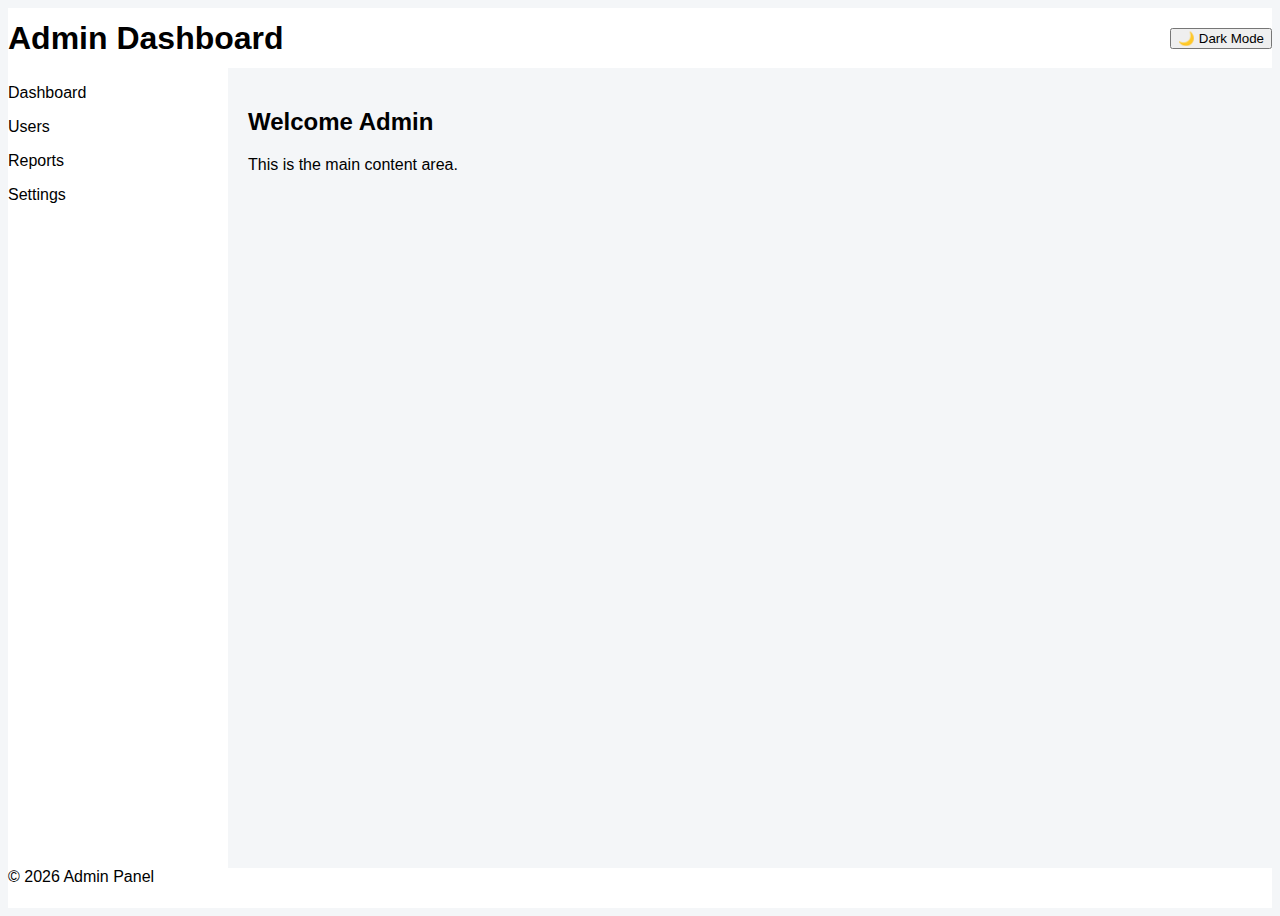
<file: index.html>
<!DOCTYPE html>
<html lang="en">
<head>
  <meta charset="UTF-8">
  <title>Admin Dashboard</title>
  <meta name="viewport" content="width=device-width, initial-scale=1.0">
  <link rel="stylesheet" href="styles.css">
</head>
<body>

  <div class="dashboard">
    <header class="header">
      <h1>Admin Dashboard</h1>
      <button id="themeToggle">🌙 Dark Mode</button>
    </header>

    <aside class="sidebar">
      <p>Dashboard</p>
      <p>Users</p>
      <p>Reports</p>
      <p>Settings</p>
    </aside>

    <main class="content">
      <h2>Welcome Admin</h2>
      <p>This is the main content area.</p>
    </main>

    <footer class="footer">
      © 2026 Admin Panel
    </footer>
  </div>

  <script src="script.js"></script>
</body>
</html>
</file>
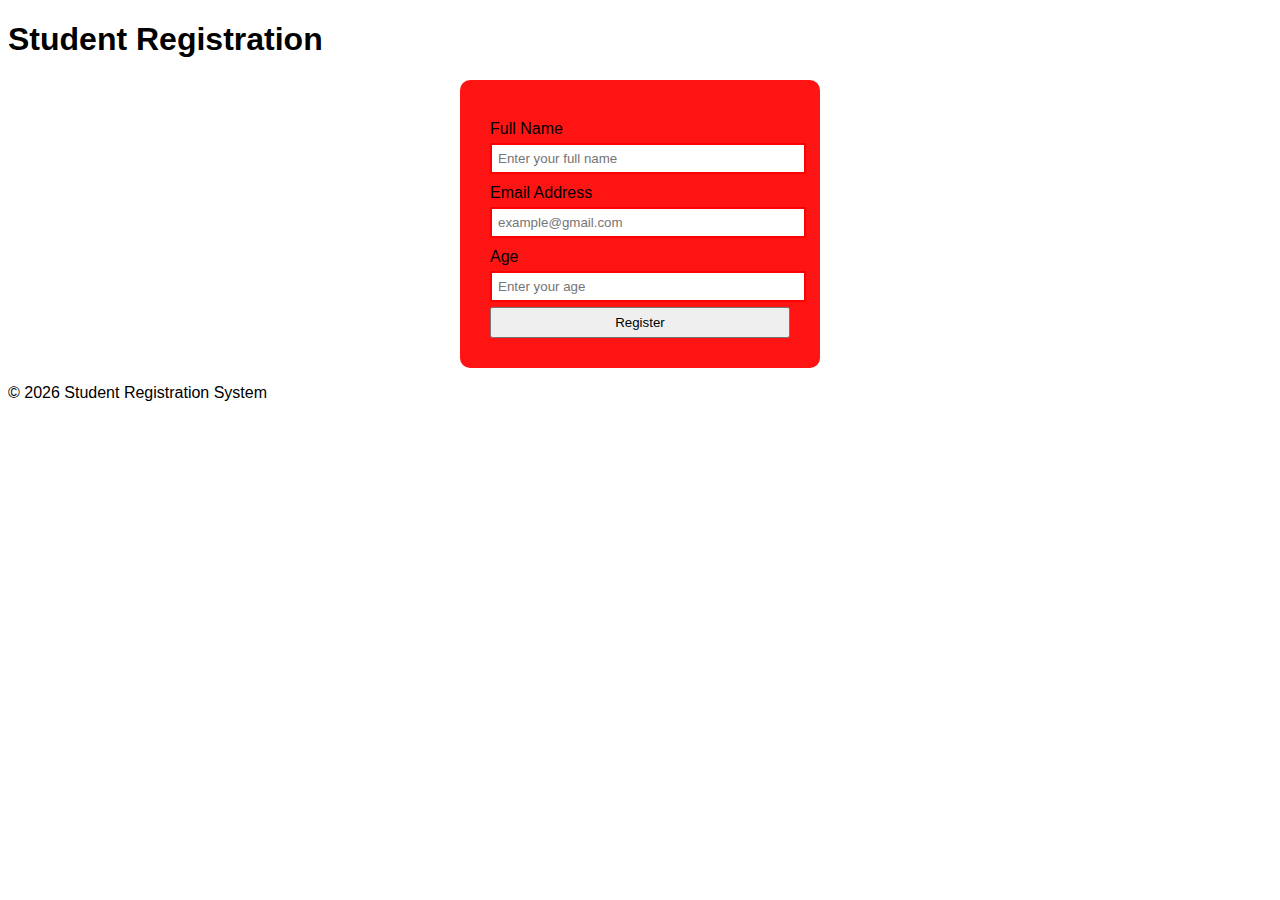
<file: build/index.html>
<!DOCTYPE html>
<html lang="en">
<head>
    <meta charset="UTF-8">
    <title>Student Registration Form</title>
    <meta name="viewport" content="width=device-width, initial-scale=1.0">
    <link rel="stylesheet" href="style.css">
</head>
<body>
<header>
    <h1>Student Registration</h1>
</header>

<main>
    <form>
        <!-- Name -->
        <label for="name">Full Name</label>
        <input type="text" id="name" name="name"
               required
               pattern="[A-Za-z ]{3,}"
               placeholder="Enter your full name">

        <!-- Email -->
        <label for="email">Email Address</label>
        <input type="email" id="email" name="email"
               required
               placeholder="example@gmail.com">

        <!-- Age -->
        <label for="age">Age</label>
        <input type="number" id="age" name="age"
               required
               min="18"
               max="60"
               placeholder="Enter your age">

        <!-- Submit -->
        <button type="submit">Register</button>
    </form>
</main>

<footer>
    <p>© 2026 Student Registration System</p>
</footer>

</body>
</html>
</file>
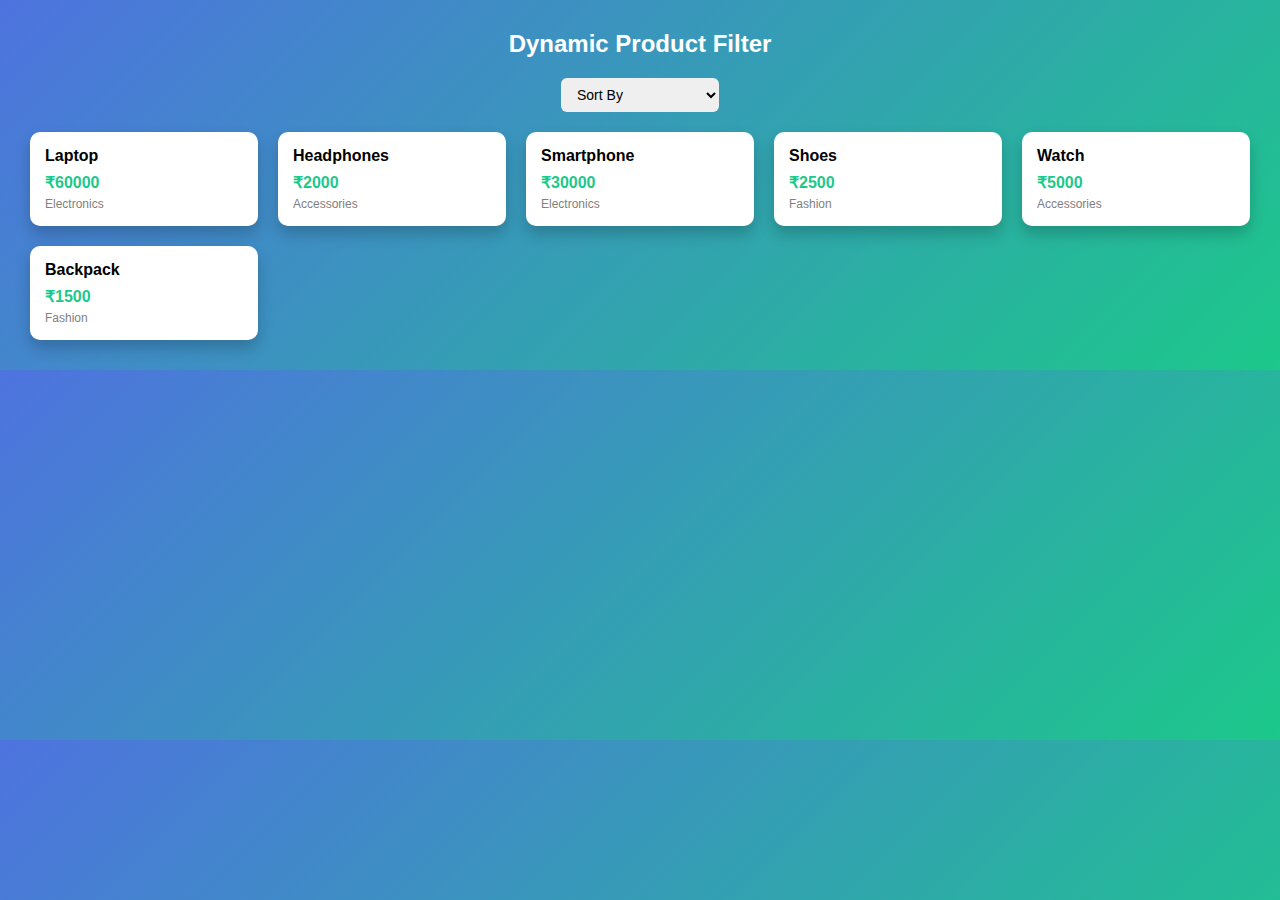
<file: Experiment-2.2/index.html>
<!DOCTYPE html>
<html lang="en">
<head>
<meta charset="UTF-8">
<meta name="viewport" content="width=device-width, initial-scale=1.0">
<title>Dynamic Product Filter</title>

<style>
    * {
        box-sizing: border-box;
        margin: 0;
        padding: 0;
        font-family: Arial, sans-serif;
    }

    body {
        background: linear-gradient(135deg, #4e73df, #1cc88a);
        padding: 30px;
    }

    h2 {
        text-align: center;
        color: white;
        margin-bottom: 20px;
    }

    .controls {
        text-align: center;
        margin-bottom: 20px;
    }

    select {
        padding: 8px 12px;
        border-radius: 6px;
        border: none;
        font-size: 14px;
        cursor: pointer;
    }

    .product-grid {
        display: grid;
        grid-template-columns: repeat(auto-fit, minmax(200px, 1fr));
        gap: 20px;
        transition: all 0.4s ease-in-out;
    }

    .card {
        background: white;
        padding: 15px;
        border-radius: 10px;
        box-shadow: 0 8px 15px rgba(0,0,0,0.2);
        transition: transform 0.3s ease, opacity 0.3s ease;
    }

    .card:hover {
        transform: translateY(-5px);
    }

    .price {
        color: #1cc88a;
        font-weight: bold;
        margin-top: 8px;
    }

    .category {
        font-size: 12px;
        color: gray;
        margin-top: 5px;
    }
</style>
</head>

<body>

<h2>Dynamic Product Filter</h2>

<div class="controls">
    <select id="sortOption">
        <option value="default">Sort By</option>
        <option value="low-high">Price: Low to High</option>
        <option value="high-low">Price: High to Low</option>
        <option value="name">Name (A-Z)</option>
    </select>
</div>

<div class="product-grid" id="productGrid"></div>

<script>
    const products = [
        { name: "Laptop", price: 60000, category: "Electronics" },
        { name: "Headphones", price: 2000, category: "Accessories" },
        { name: "Smartphone", price: 30000, category: "Electronics" },
        { name: "Shoes", price: 2500, category: "Fashion" },
        { name: "Watch", price: 5000, category: "Accessories" },
        { name: "Backpack", price: 1500, category: "Fashion" }
    ];

    const grid = document.getElementById("productGrid");
    const sortOption = document.getElementById("sortOption");

    function displayProducts(items) {
        grid.innerHTML = "";
        items.forEach(product => {
            const card = document.createElement("div");
            card.classList.add("card");
            card.innerHTML = `
                <h4>${product.name}</h4>
                <div class="price">₹${product.price}</div>
                <div class="category">${product.category}</div>
            `;
            grid.appendChild(card);
        });
    }

    function sortProducts(option) {
        let sorted = [...products];

        if (option === "low-high") {
            sorted.sort((a, b) => a.price - b.price);
        } 
        else if (option === "high-low") {
            sorted.sort((a, b) => b.price - a.price);
        } 
        else if (option === "name") {
            sorted.sort((a, b) => a.name.localeCompare(b.name));
        }

        displayProducts(sorted);
    }

    sortOption.addEventListener("change", (e) => {
        sortProducts(e.target.value);
    });

    displayProducts(products);
</script>

</body>
</html>
</file>
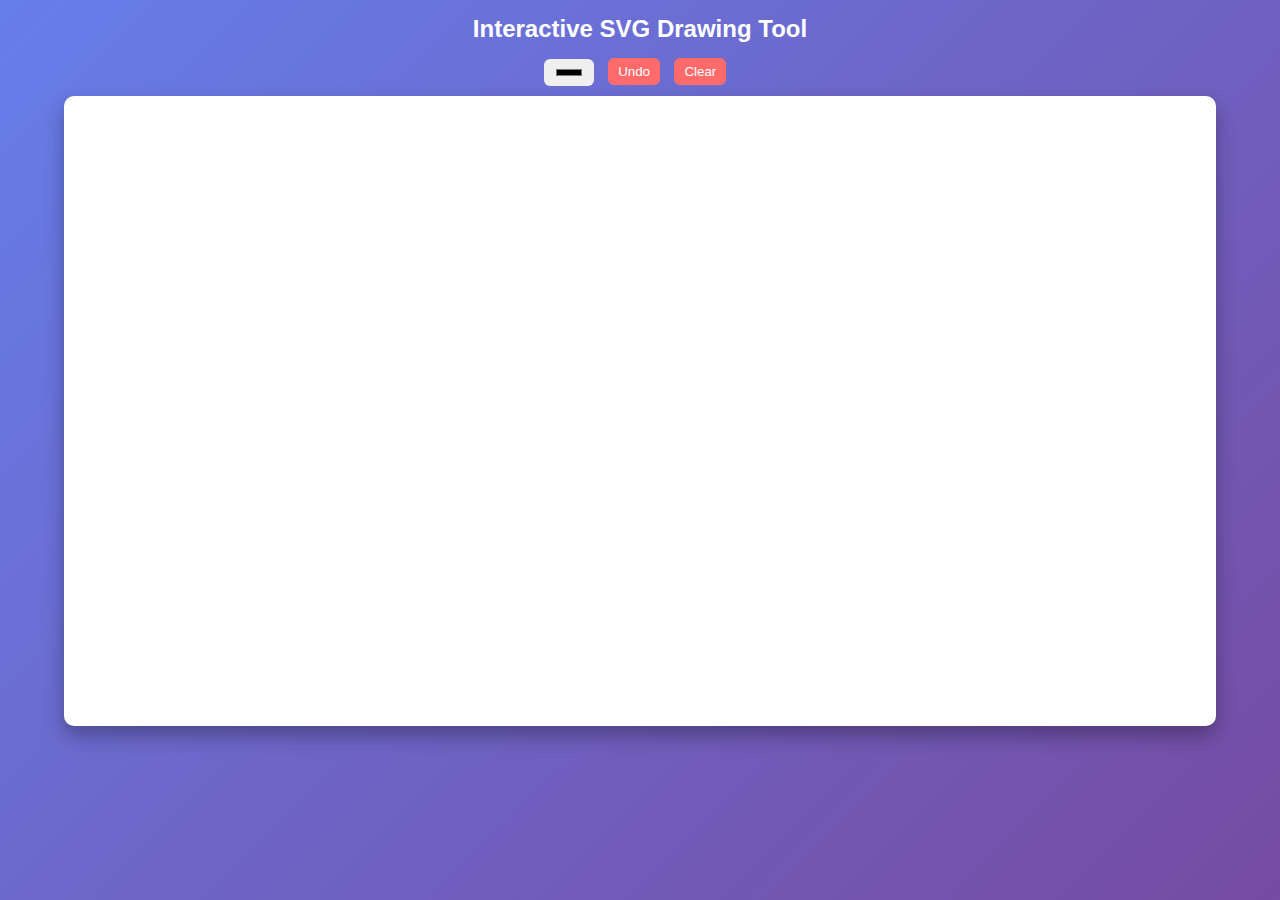
<file: Experiment-2.3/index.html>
<!DOCTYPE html>
<html lang="en">
<head>
<meta charset="UTF-8">
<meta name="viewport" content="width=device-width, initial-scale=1.0">
<title>SVG Drawing Tool</title>

<style>
    * {
        box-sizing: border-box;
        font-family: Arial, sans-serif;
    }

    body {
        margin: 0;
        background: linear-gradient(135deg, #667eea, #764ba2);
        display: flex;
        flex-direction: column;
        align-items: center;
        height: 100vh;
    }

    h2 {
        color: white;
        margin: 15px;
    }

    .toolbar {
        margin-bottom: 10px;
    }

    button, input[type="color"] {
        padding: 6px 10px;
        margin-right: 10px;
        border: none;
        border-radius: 6px;
        cursor: pointer;
    }

    button {
        background: #ff6b6b;
        color: white;
    }

    button:hover {
        background: #ff4d4d;
    }

    svg {
        background: white;
        width: 90vw;
        height: 70vh;
        border-radius: 10px;
        box-shadow: 0 10px 20px rgba(0,0,0,0.3);
        touch-action: none;
    }
</style>
</head>

<body>

<h2>Interactive SVG Drawing Tool</h2>

<div class="toolbar">
    <input type="color" id="colorPicker" value="#000000">
    <button id="undoBtn">Undo</button>
    <button id="clearBtn">Clear</button>
</div>

<svg id="canvas"></svg>

<script>
const svg = document.getElementById("canvas");
const colorPicker = document.getElementById("colorPicker");
const undoBtn = document.getElementById("undoBtn");
const clearBtn = document.getElementById("clearBtn");

let isDrawing = false;
let startX, startY;
let currentRect = null;

svg.addEventListener("mousedown", (e) => {
    isDrawing = true;

    const rect = svg.getBoundingClientRect();
    startX = e.clientX - rect.left;
    startY = e.clientY - rect.top;

    currentRect = document.createElementNS("http://www.w3.org/2000/svg", "rect");
    currentRect.setAttribute("x", startX);
    currentRect.setAttribute("y", startY);
    currentRect.setAttribute("width", 0);
    currentRect.setAttribute("height", 0);
    currentRect.setAttribute("fill", colorPicker.value);
    currentRect.setAttribute("opacity", 0.6);

    svg.appendChild(currentRect);
});

svg.addEventListener("mousemove", (e) => {
    if (!isDrawing) return;

    const rect = svg.getBoundingClientRect();
    const currentX = e.clientX - rect.left;
    const currentY = e.clientY - rect.top;

    const width = currentX - startX;
    const height = currentY - startY;

    currentRect.setAttribute("width", Math.abs(width));
    currentRect.setAttribute("height", Math.abs(height));

    currentRect.setAttribute("x", width < 0 ? currentX : startX);
    currentRect.setAttribute("y", height < 0 ? currentY : startY);
});

svg.addEventListener("mouseup", () => {
    isDrawing = false;
});

svg.addEventListener("mouseleave", () => {
    isDrawing = false;
});

undoBtn.addEventListener("click", () => {
    if (svg.lastChild) {
        svg.removeChild(svg.lastChild);
    }
});

clearBtn.addEventListener("click", () => {
    svg.innerHTML = "";
});
</script>

</body>
</html>
</file>
<file: styles.css>
/* Default Light Theme */
:root {
    --bg: #f4f6f8;
    --text: #000;
    --card: #fff;
}
/* Dark Theme Variables */
.dark {
    --bg: #1e1e2f;
    --text: #fff;
    --card: #2c2c3e;
}
/* Global Styling */
body {
    margin: 2;
    font-family: Arial;
    background: var(--bg);
    color: var(--text);
}
/* CSS Grid Dashboard */
.dashboard {
    display: grid;
    grid-template-areas:
        "header header"
        "sidebar content"
        "footer footer";
    grid-template-columns: 220px 1fr;
    grid-template-rows: 60px 1fr 40px;
    height: 100vh;
}

/* Grid Areas */
.header 
  {
    grid-area: header; 
    background: var(--card); 
    display: flex; 
    align-items: center; 
    justify-content: space-between;
  }

.sidebar 
  {
    grid-area: sidebar; 
    background: var(--card);
   }

.content 
  { 
    grid-area: content; 
    padding: 20px; 
  }

.footer 
  {
    grid-area: footer; 
    background: var(--card); 
  }

/* Responsive Design */
@media (max-width: 768px) {
    .dashboard {
        grid-template-areas:
            "header"
            "content"
            "footer";
        grid-template-columns: 1fr;
    }
    .sidebar { display: none; }
}
</file>
<file: build/style.css>
body {
    font-family: Arial, sans-serif;
    background-color: #ffffff;
}

form {
    width: 300px;
    margin: auto;
    padding: 30px;
    background: rgb(255, 20, 20);
    border-radius: 10px;
}

label {
    display: block;
    margin-top: 10px;
}

input, button {
    width: 100%;
    padding: 6px;
    margin-top: 5px;
}

input:invalid {
    border: 2px solid red;
}

input:valid {
    border: 2px solid rgb(0, 255, 0);
}
</file>
